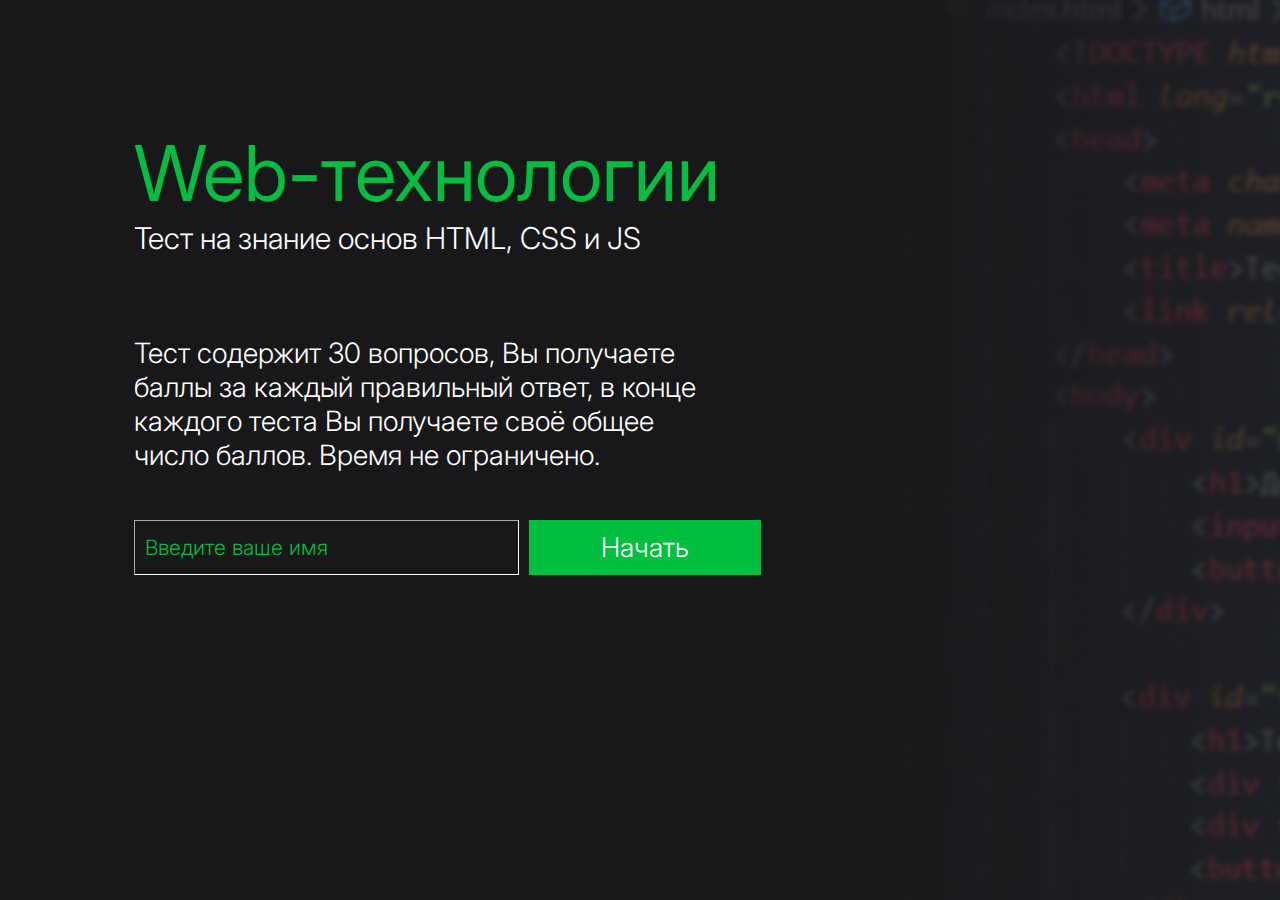
<file: index.html>
<!DOCTYPE html>
<html lang="ru">
<head>
    <meta charset="UTF-8">
    <meta name="viewport" content="width=device-width, initial-scale=1.0">
    <title>Тесты по веб-разработке</title>
    <link rel="icon" href="images/icon.webp" type="image/x-icon">
    <link rel="preconnect" href="https://fonts.googleapis.com">
    <link rel="preconnect" href="https://fonts.gstatic.com" crossorigin>
    <link href="https://fonts.googleapis.com/css2?family=Inter:ital,opsz,wght@0,14..32,100..900;1,14..32,100..900&display=swap" rel="stylesheet">
    <link rel="stylesheet" href="style.css">

</head>
<body class="main">
    <div class="container">
        <div id="welcome-container">
            <h1>Web-технологии</h1>
            <p class="text1">Тест на знание основ HTML, CSS и JS</p>
            <p class="text2">Тест содержит 30 вопросов, Вы получаете баллы за каждый правильный ответ, в конце каждого теста Вы получаете своё общее число баллов.
                Время не ограничено. </p>
            <div class="container2">
                <div>
                    <input type="text" id="username" placeholder="Введите ваше имя" />
                </div>
                <div>
                    <button id="start-button">Начать</button>
                </div>
            </div>
        </div>
    </div>

    <div id="test-container" style="display: none;">
        <h1>Тест по веб-разработке</h1>
        <div id="question"></div>
        <div id="answers"></div>
        <button id="next-button" style="display: none;">Далее</button>
    </div>

    <script src="script.js"></script>
</body>
</html>
</file>
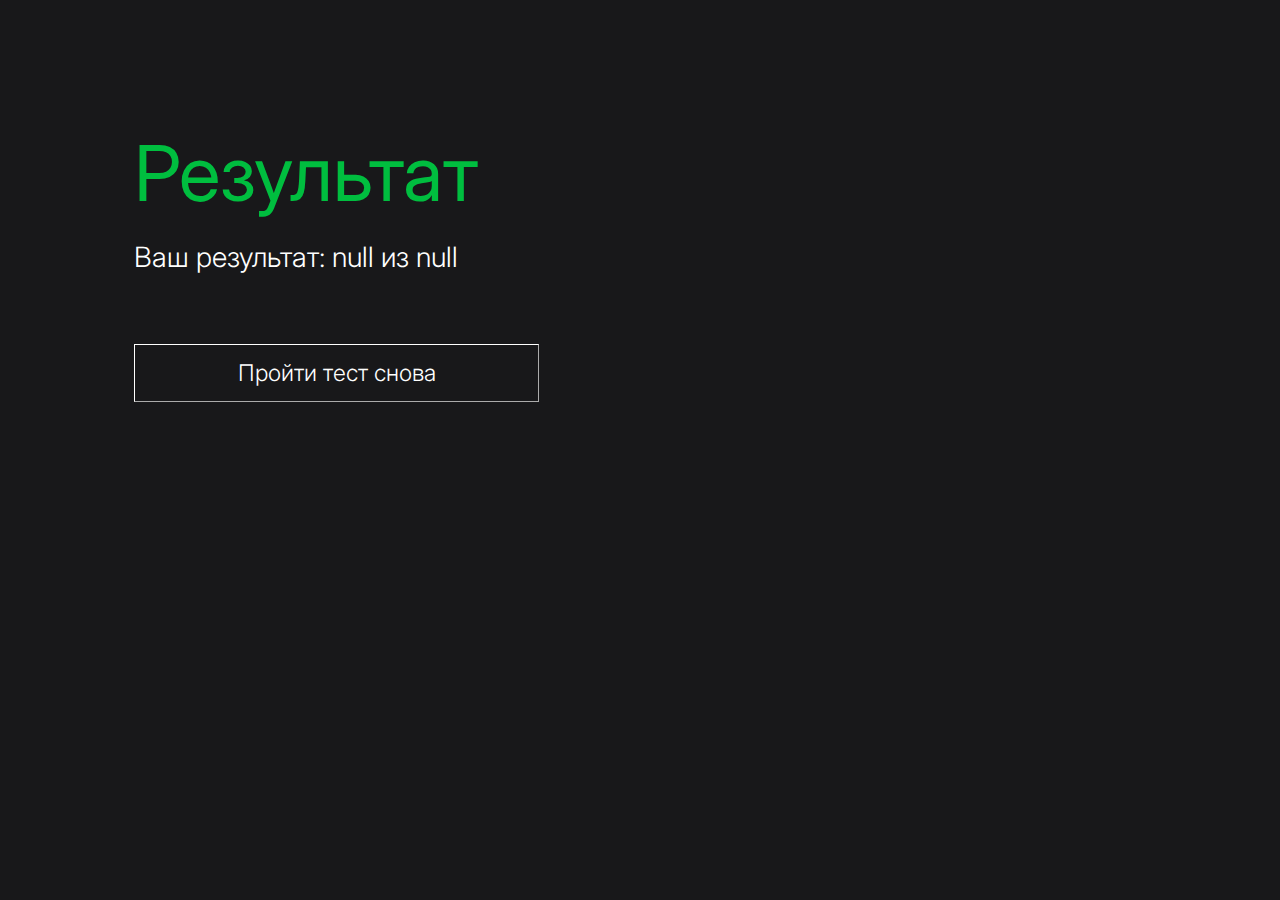
<file: result.html>
<!DOCTYPE html>
<html lang="ru">
<head>
    <meta charset="UTF-8">
    <meta name="viewport" content="width=device-width, initial-scale=1.0">
    <title>Результаты теста</title>
    <link rel="icon" href="images/icon.webp" type="image/x-icon">
    <link rel="preconnect" href="https://fonts.googleapis.com">
    <link rel="preconnect" href="https://fonts.gstatic.com" crossorigin>
    <link href="https://fonts.googleapis.com/css2?family=Inter:ital,opsz,wght@0,14..32,100..900;1,14..32,100..900&display=swap" rel="stylesheet">
    <link rel="stylesheet" href="style.css">
</head>
<body>
    <div id="result-container">
        <h1>Результат</h1>
        <div id="result"></div>
        <button id="restart-button">Пройти тест снова</button>
    </div>
    <script src="result-script.js"></script>
</body>
</html>
</file>
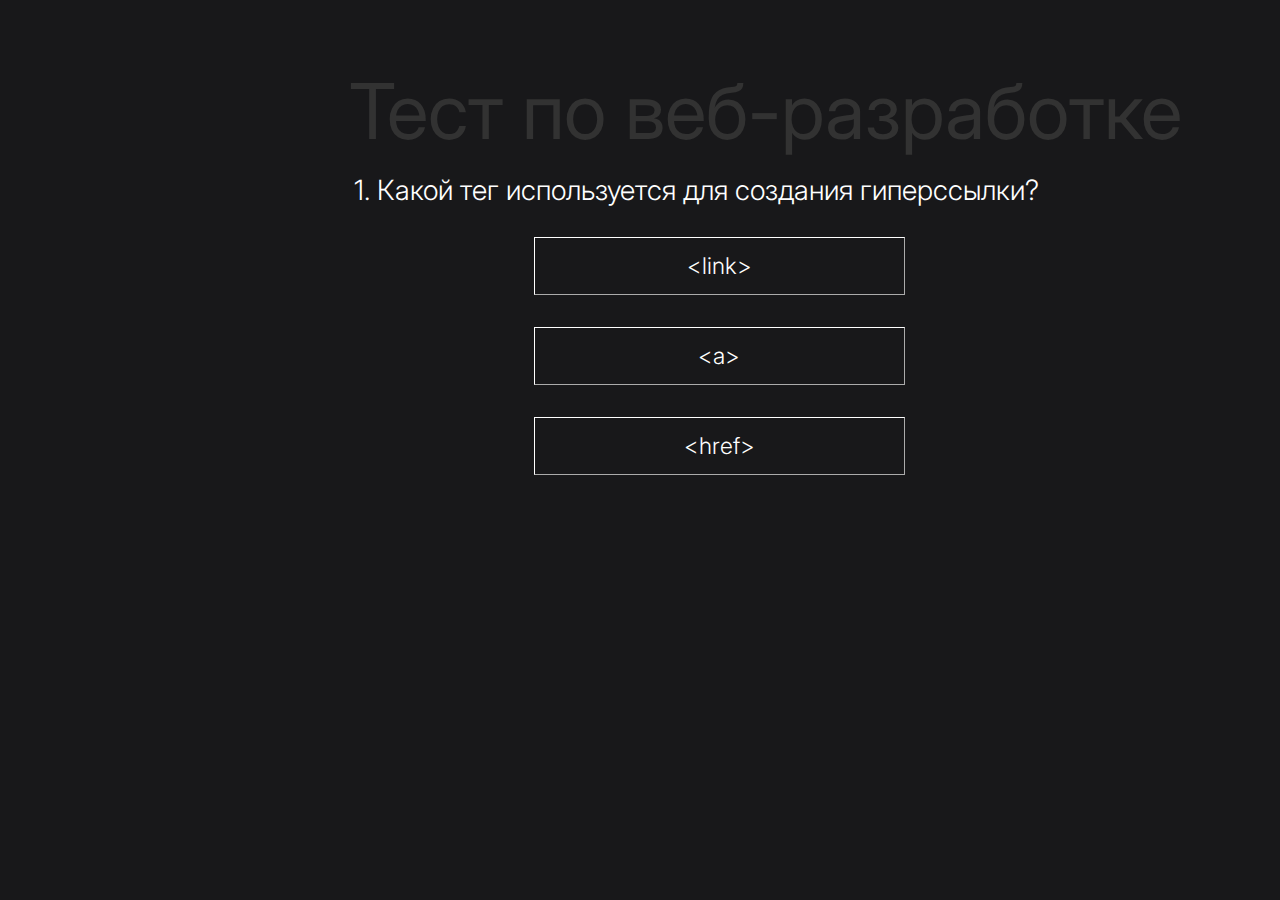
<file: test.html>
<!DOCTYPE html>
<html lang="ru">
<head>
    <meta charset="UTF-8">
    <meta name="viewport" content="width=device-width, initial-scale=1.0">
    <title>Тесты по веб-разработке</title>
    <link rel="icon" href="images/icon.webp" type="image/x-icon">
    <link rel="preconnect" href="https://fonts.googleapis.com">
    <link rel="preconnect" href="https://fonts.gstatic.com" crossorigin>
    <link href="https://fonts.googleapis.com/css2?family=Inter:ital,opsz,wght@0,14..32,100..900;1,14..32,100..900&display=swap" rel="stylesheet">
    <link rel="stylesheet" href="style.css">
</head>
<body>
    <div id="test-container">
        <h2>Тест по веб-разработке</h2>
        <div id="question"></div>
        <div id="answers"></div>
        <button id="next-button" style="display: none;">Далее</button>
        <div id="result" style="display: none;"></div>
    </div>
    <script src="test-script.js"></script>
</body>
</html>
</file>
<file: style.css>
* {
    font-family: "Inter", sans-serif;
    font-optical-sizing: auto;
    font-weight: 300;
    font-style: normal;
  
}


.main {
    background-image: url(images/Главная.png);
}

.container {
    margin-top: 10%;
    margin-left: 10%;
}

h1 {
    font-family: "Inter", sans-serif;
    font-optical-sizing: auto;
    font-weight: 400;
    font-style: normal;
    color: #00BE3F;
    font-size: 77px;
    margin-bottom: 0px;
}

.text1 {
    color: white;
    font-size: 30px;
    margin-top: 0px;
}

.text2 {
    color: white;
    font-size: 28px;
    width: 600px;
    margin-top: 80px;
}

input {
    width: 371px;
    height: 51px;
    background-color: #18181A;
    border-color: white;
    border-width: 1px;   
    padding-left: 10px;
    margin-top: 20px;
    color: white;
    font-size: 21px;
  
}

::placeholder {
    font-size: 21px;
    color: #00BE3F;
}


#start-button {
    color: white;
    font-size: 27px;
    width: 232px;
    height: 55px;
    margin-top: 20px;
    background-color: #00BE3F;
    border: 0;
    margin-left: 10px;
    transition: 0.5s;
}

#start-button:hover {
    background-color: #4AE27C;

}

.container2 {
    display: flex;
    
}

body {
    background-color: #18181A;
}

h2 {
    font-family: "Inter", sans-serif;
    font-optical-sizing: auto;
    font-weight: 400;
    font-style: normal;
    color: #323232;
    font-size: 77px;
    margin-bottom: 15px;
}

#test-container {
    margin-left: 27%;
}

#question {
    color: white;
    font-size: 28px;
    margin-left: 5px;
    margin-bottom: 30px;
}

#answers {
    width: 371px;
    margin-left: 20%;
}

#answers>button {
    width: 371px;
    height: 58px;
    margin-bottom: 32px;
    background-color: #18181A;
   border-color: white;
   border-width: 1px;
   color: white;
   font-size: 23px;
   transition: 0.3s;
   cursor: pointer;
    
}

#answers>button:hover {
    background-color: #4F4F52;
}

#answers>.correct {
    background-color: #00BE3F;
    border-color: #00BE3F;
}

#answers>.correct:hover {
    background-color: #00BE3F;
}

#answers>.incorrect {
    background-color: red;
    border-color: red;
}

#answers>.incorrect:hover {
    background-color: red;
}

#next-button {
    background-color: #4F4F52;
    border-color: white;
    border-width: 1px;
    width: 371px;
    height: 58px;
    margin-left: 20%;
    color: white;
    font-size: 23px;
    transition: 0.3s;
}

#next-button:hover {
    background-color: #B5B5B5;
}


#result-container {
    margin-left: 10%;
    margin-top: 10%;
}

#result {
    color: white;
    font-size: 28px;
    margin-top: 20px;
    margin-bottom: 70px;
}

#restart-button {
    width: 405px;
    height: 58px;
    margin-bottom: 32px;
    background-color: #18181A;
    border-color: white;
    border-width: 1px;
    color: white;
    font-size: 23px;
    transition: 0.3s;
    cursor: pointer;
}

#restart-button:hover {
    background-color: #00BE3F;
    border-color: #00BE3F;
}
</file>
